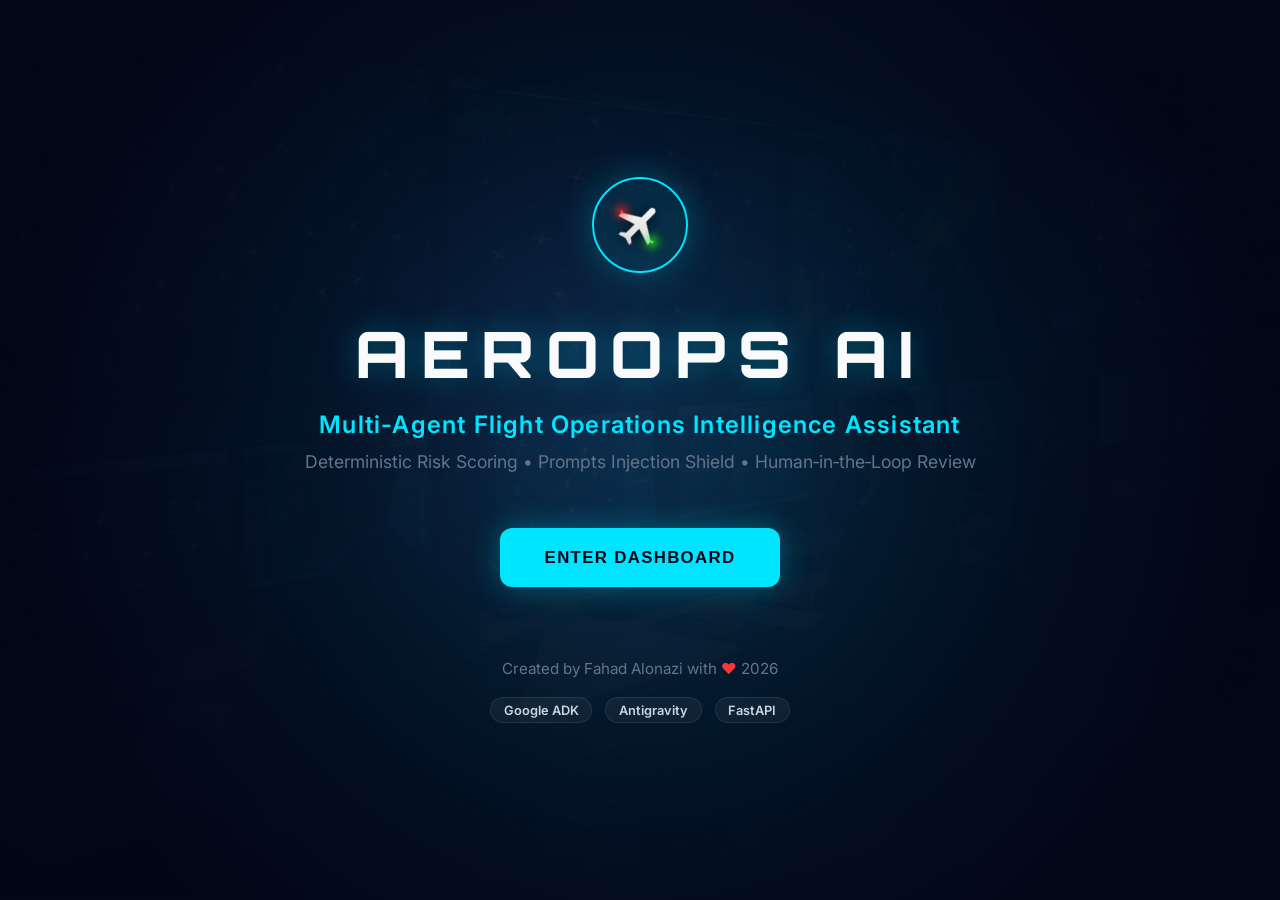
<file: templates_experimental/index.html>
<!DOCTYPE html>
<html lang="en">
<head>
    <meta charset="UTF-8">
    <meta name="viewport" content="width=device-width, initial-scale=1.0">
    <title>AeroOps AI - Futuristic Control Center</title>
    <link rel="stylesheet" href="/static_experimental/style.css">
    <link href="https://fonts.googleapis.com/css2?family=Inter:wght@400;500;600;700;800&family=JetBrains+Mono:wght@400;500;700&family=Orbitron:wght@700;800;900&display=swap" rel="stylesheet">
    <link rel="icon" href="/static/images/favicon.png" type="image/png">
</head>
<body>

    <!-- VIEW 1: Title Screen / Landing Slide -->
    <section id="view-title" class="view-section active">
        <div class="glow-container">
            <div class="glow-orb main-orb"></div>
            <div class="glow-orb secondary-orb"></div>
        </div>
        <div class="title-content">
            <div class="logo-wrapper">
                <div class="logo-icon">
                    <div class="logo-plane">
                        <svg class="airplane-svg" xmlns="http://www.w3.org/2000/svg" viewBox="0 0 24 24">
                            <defs>
                                <linearGradient id="plane-gradient-logo" x1="0%" y1="0%" x2="100%" y2="100%">
                                    <stop offset="0%" stop-color="#ffffff" />
                                    <stop offset="60%" stop-color="#e6e6e6" />
                                    <stop offset="100%" stop-color="#cccccc" />
                                </linearGradient>
                            </defs>
                            <path d="M21 16v-2l-8-5V3.5c0-.83-.67-1.5-1.5-1.5S10 2.67 10 3.5V9l-8 5v2l8-2.5V19l-2 1.5V22l3.5-1 3.5 1v-1.5L13 19v-5.5l8 2.5z" fill="url(#plane-gradient-logo)" />
                        </svg>
                        <div class="nav-light red-light"></div>
                        <div class="nav-light green-light"></div>
                    </div>
                </div>
            </div>
            <h1>AEROOPS AI</h1>
            <p class="subtitle">Multi-Agent Flight Operations Intelligence Assistant</p>
            <p class="desc">Deterministic Risk Scoring • Prompts Injection Shield • Human‑in‑the‑Loop Review</p>
            
            <button id="btn-enter" class="btn btn-primary">ENTER DASHBOARD</button>
            
            <div class="credits">
                <span>Created by Fahad Alonazi with <span class="heart-beat">❤️</span> 2026</span>
                <span class="tech-stack-badges">
                    <span class="badge">Google ADK</span>
                    <span class="badge">Antigravity</span>
                    <span class="badge">FastAPI</span>
                </span>
            </div>
        </div>
    </section>

    <!-- VIEW 2: Dashboard Overview Slide (Gauges Screen) -->
    <section id="view-dashboard" class="view-section">
        <header class="dashboard-header">
            <button id="btn-back-title" class="btn btn-secondary">← Start Page</button>
            <div class="header-center">
                <h2>FUTURISTIC CONTROL CENTER DASHBOARD</h2>
                <p class="header-sub">REAL-TIME RISK & STATUS MONITORING</p>
            </div>
            <div style="width: 100px;"></div> <!-- Spacer to center the title -->
        </header>

        <div class="dashboard-content">
            <!-- 5 Glowing Gauges Row -->
            <div class="gauges-container">
                <!-- LOW RISK GAUGE -->
                <div class="gauge-card low" data-target="low">
                    <div class="gauge-outer-circle">
                        <div class="gauge-inner-circle">
                            <svg class="gauge-svg-icon" viewBox="0 0 24 24">
                                <path fill="currentColor" d="M12,1L3,5V11C3,16.55 6.84,21.74 12,23C17.16,21.74 21,16.55 21,11V5L12,1M10,17L6,13L7.41,11.59L10,14.17L16.59,7.58L18,9L10,17Z" />
                            </svg>
                        </div>
                    </div>
                    <span class="gauge-label">LOW RISK</span>
                </div>

                <!-- MEDIUM RISK GAUGE -->
                <div class="gauge-card medium" data-target="medium">
                    <div class="gauge-outer-circle">
                        <div class="gauge-inner-circle">
                            <svg class="gauge-svg-icon" viewBox="0 0 24 24">
                                <path fill="currentColor" d="M12,2L1,21H23L12,2M12,6L19.8,19H4.2L12,6M11,10V14H13V10H11M11,16V18H13V16H11Z" />
                            </svg>
                        </div>
                    </div>
                    <span class="gauge-label">MEDIUM RISK</span>
                </div>

                <!-- HIGH RISK GAUGE -->
                <div class="gauge-card high" data-target="high">
                    <div class="gauge-outer-circle">
                        <div class="gauge-inner-circle">
                            <svg class="gauge-svg-icon" viewBox="0 0 24 24">
                                <path fill="currentColor" d="M12,2L1,21H23L12,2M12,6L19.8,19H4.2L12,6M11,10V14H13V10H11M11,16V18H13V16H11Z" />
                            </svg>
                        </div>
                    </div>
                    <span class="gauge-label">HIGH RISK</span>
                </div>

                <!-- SECURITY SHIELD GAUGE -->
                <div class="gauge-card security" data-target="security">
                    <div class="gauge-outer-circle">
                        <div class="gauge-inner-circle">
                            <svg class="gauge-svg-icon" viewBox="0 0 24 24">
                                <path fill="currentColor" d="M12,1L3,5V11C3,16.55 6.84,21.74 12,23C17.16,21.74 21,16.55 21,11V5L12,1M12,7L13.8,10.8L18,11.3L14.8,14.1L15.8,18.2L12,16L8.2,18.2L9.2,14.1L6,11.3L10.2,10.8L12,7Z" />
                            </svg>
                        </div>
                    </div>
                    <span class="gauge-label">SECURITY SHIELD</span>
                </div>

                <!-- INVALID INPUT GAUGE -->
                <div class="gauge-card invalid" data-target="invalid">
                    <div class="gauge-outer-circle">
                        <div class="gauge-inner-circle">
                            <svg class="gauge-svg-icon" viewBox="0 0 24 24">
                                <path fill="currentColor" d="M12,2C6.47,2 2,6.47 2,12C2,17.53 6.47,22 12,22C17.53,22 22,17.53 22,12C22,6.47 17.53,2 12,2M12,4C16.41,4 20,7.59 20,12C20,13.82 19.39,15.5 18.37,16.83L7.17,5.63C8.5,4.61 10.18,4 12,4M12,20C7.59,20 4,16.41 4,12C4,10.18 4.61,8.5 5.63,7.17L16.83,18.37C15.5,19.39 13.82,20 12,20Z" />
                            </svg>
                        </div>
                    </div>
                    <span class="gauge-label">INVALID INPUT</span>
                </div>
            </div>

            <!-- Form Drawer (Appears when gauge is clicked) -->
            <div id="form-drawer" class="form-drawer-panel hidden">
                <div class="drawer-header">
                    <h3>Flight Details Configuration</h3>
                    <p>Parameters pre-loaded from selected scenario. You can review and execute the workflow.</p>
                </div>
                
                <form id="scenario-form" onsubmit="return false;">
                    <div class="form-grid">
                        <div class="form-group">
                            <label for="flight_number">Flight Number</label>
                            <input type="text" id="flight_number" name="flight_number" required />
                        </div>
                        <div class="form-group">
                            <label for="origin_airport">Origin Airport</label>
                            <input type="text" id="origin_airport" name="origin_airport" required />
                        </div>
                        <div class="form-group">
                            <label for="destination_airport">Destination Airport</label>
                            <input type="text" id="destination_airport" name="destination_airport" required />
                        </div>
                        <div class="form-group">
                            <label for="scheduled_time">Scheduled Time UTC</label>
                            <input type="text" id="scheduled_time" name="scheduled_time" required />
                        </div>
                    </div>

                    <div class="form-group full-width">
                        <label for="notam_text">NOTAM Custom Text</label>
                        <textarea id="notam_text" name="notam_text" rows="2"></textarea>
                    </div>

                    <div class="form-group full-width">
                        <label for="weather_text">Weather METAR Text</label>
                        <textarea id="weather_text" name="weather_text" rows="2"></textarea>
                    </div>

                    <div class="form-group full-width">
                        <label for="operational_notes">Operational Notes</label>
                        <textarea id="operational_notes" name="operational_notes" rows="2"></textarea>
                    </div>

                    <div class="form-actions">
                        <button type="button" id="btn-run-analysis" class="btn btn-primary">RUN ANALYSIS</button>
                        <div id="run-loader" class="loader hidden">
                            <div class="spinner"></div>
                            <span>Analyzing operational parameters...</span>
                        </div>
                    </div>
                </form>
            </div>
        </div>

        <div class="footer-center">STATUS INDICATORS | INTERACTIVE DEMO</div>
    </section>

    <!-- VIEW 3: Dedicated Scenario / Detail Slide (Results) -->
    <section id="view-detail" class="view-section">
        <header class="detail-header">
            <button id="btn-back-dashboard" class="btn btn-secondary">← Back to Dashboard</button>
            <h2 id="detail-header-title">Scenario Analysis</h2>
        </header>

        <div class="detail-container">
            <div class="slide-representation-card card">
                <div class="slide-header-row">
                    <div class="slide-title-group">
                        <span class="slide-badge" id="slide-category-badge">OPERATIONS</span>
                        <h3 id="slide-title">LOW Risk Scenario Analysis</h3>
                    </div>
                    <div class="flight-route-pill">
                        <span id="slide-flight-num">SV1200</span>: <span id="slide-flight-route">RUH → JED</span>
                    </div>
                </div>

                <!-- Custom SVG Arch Gauge & Badges Grid -->
                <div class="results-visual-row">
                    <!-- SVG Gauge -->
                    <div class="gauge-visualization-box">
                        <div class="arch-gauge-wrapper">
                            <svg class="arch-gauge-svg" width="220" height="180" viewBox="0 0 200 160">
                                <!-- Background Track -->
                                <path class="gauge-track" d="M 30,140 A 80,80 0 1,1 170,140" fill="none" stroke="#1e293b" stroke-width="12" stroke-linecap="round" />
                                
                                <!-- Glow Path (Blurred) -->
                                <path id="gauge-glow-path" class="gauge-progress-low" d="M 30,140 A 80,80 0 1,1 170,140" fill="none" stroke="currentColor" stroke-width="12" stroke-linecap="round" style="filter: blur(6px); opacity: 0.85; transition: stroke-dashoffset 1s ease-in-out;" />
                                
                                <!-- Active Colored Progress Path -->
                                <path id="gauge-progress-path" class="gauge-progress-low" d="M 30,140 A 80,80 0 1,1 170,140" fill="none" stroke="currentColor" stroke-width="12" stroke-linecap="round" style="transition: stroke-dashoffset 1s ease-in-out;" />
                                
                                <!-- Needle -->
                                <g id="gauge-needle" class="needle-group">
                                    <line class="needle-line" x1="100" y1="100" x2="100" y2="35" stroke="currentColor" stroke-width="4" stroke-linecap="round" />
                                    <circle class="needle-center" cx="100" cy="100" r="10" fill="#040e1a" stroke="currentColor" stroke-width="4" />
                                </g>
                            </svg>
                            <!-- Text Score display inside gauge -->
                            <div class="gauge-text-display">
                                <span id="slide-risk-score" class="gauge-score-value">10</span>
                                <span class="gauge-score-label">/ 100 • RISK SCORE</span>
                            </div>
                        </div>
                    </div>

                    <!-- Badges -->
                    <div class="badges-status-box">
                        <div class="result-badge-card">
                            <span class="badge-label">RISK LEVEL</span>
                            <span id="slide-risk-level" class="level-badge low">LOW</span>
                        </div>
                        <div class="result-badge-card">
                            <span class="badge-label">RECOMMENDED ACTION</span>
                            <span id="slide-recommended-action" class="action-badge proceed">PROCEED</span>
                        </div>
                    </div>
                </div>

                <!-- Offline Flight Map -->
                <div class="slide-map-section">
                    <div class="map-track">
                        <span id="map-origin-label" class="map-station">RUH</span>
                        <div class="track-line">
                            <div id="map-track-progress" class="track-progress"></div>
                            <div id="map-plane-icon" class="track-plane">
                                <svg class="airplane-svg" xmlns="http://www.w3.org/2000/svg" viewBox="0 0 24 24">
                                    <defs>
                                        <linearGradient id="plane-gradient" x1="0%" y1="0%" x2="100%" y2="100%">
                                            <stop offset="0%" stop-color="#ffffff" />
                                            <stop offset="60%" stop-color="#e6e6e6" />
                                            <stop offset="100%" stop-color="#cccccc" />
                                        </linearGradient>
                                    </defs>
                                    <path class="plane-body" d="M21 16v-2l-8-5V3.5c0-.83-.67-1.5-1.5-1.5S10 2.67 10 3.5V9l-8 5v2l8-2.5V19l-2 1.5V22l3.5-1 3.5 1v-1.5L13 19v-5.5l8 2.5z"/>
                                </svg>
                                <div class="nav-light red-light"></div>
                                <div class="nav-light green-light"></div>
                            </div>
                        </div>
                        <span id="map-dest-label" class="map-station">JED</span>
                    </div>
                </div>

                <!-- Summaries Grid -->
                <div class="slide-summaries-grid">
                    <div class="summary-block notam-block">
                        <h4><span class="block-icon">📄</span> NOTAM ANALYSIS SUMMARY</h4>
                        <div class="summary-content">
                            <p id="slide-notam-summary">No critical NOTAMs identified.</p>
                        </div>
                    </div>
                    
                    <div class="summary-block weather-block">
                        <h4><span class="block-icon">🌤️</span> WEATHER HAZARDS SUMMARY</h4>
                        <div class="summary-content">
                            <p id="slide-weather-summary">Clear weather, light winds.</p>
                        </div>
                    </div>
                </div>

                <!-- Final Operational Briefing -->
                <div class="slide-briefing-block">
                    <h4>FINAL BRIEFING & DECISION SUMMARY</h4>
                    <pre id="slide-final-briefing" class="briefing-content">Briefing text goes here...</pre>
                </div>

                <!-- Human-in-the-Loop Override Panel -->
                <div class="human-review-status-card hidden" id="slide-human-review-panel">
                    <div class="review-status-header">
                        <span class="review-badge">HUMAN-IN-THE-LOOP</span>
                        <h4 id="slide-review-header-title">Dispatcher Review Required</h4>
                    </div>
                    <div class="review-status-details">
                        <div class="review-detail-item">
                            <span class="detail-label">Status:</span>
                            <span class="detail-val status-override" id="slide-review-status-override">Pending Manual Signoff</span>
                        </div>
                        <div class="review-actions" id="slide-review-actions">
                            <button type="button" class="btn btn-primary btn-sm" id="btn-approve">Approve</button>
                            <button type="button" class="btn btn-secondary btn-sm" id="btn-reject">Reject</button>
                        </div>
                        <div class="review-detail-item hidden" id="slide-review-comments-block">
                            <span class="detail-label">Reviewer Comments:</span>
                            <span class="detail-val comment-val" id="slide-reviewer-comments">APPROVE</span>
                        </div>
                    </div>
                </div>
            </div>
        </div>
        <div class="footer-credits">© Fahad Alonazi with <span class="heart-beat">❤️</span> 2026 • AeroOps AI Dispatch Control</div>
    </section>

    <script src="/static_experimental/main.js"></script>
</body>
</html>
</file>
<file: static_experimental/style.css>
/* CSS for AeroOps AI Futuristic Control Center V2 */

:root {
    --bg-primary: #020617;
    /* Slate-950 black-blue */
    --bg-card: rgba(15, 23, 42, 0.65);
    /* Translucent glass card */
    --bg-input: rgba(30, 41, 59, 0.4);
    --border-color: rgba(255, 255, 255, 0.08);
    --text-primary: #f8fafc;
    --text-secondary: #cbd5e1;
    --text-muted: #64748b;

    /* Gauge Colors */
    --low-color: #2ee59d;
    /* Vibrant Neon Green */
    --medium-color: #ff9f00;
    /* Vibrant Neon Orange */
    --high-color: #ff3b30;
    /* Vibrant Neon Red */
    --security-color: #b026ff;
    /* Vibrant Neon Purple */
    --invalid-color: #8e8e93;
    /* Vibrant Neon Slate */
    --cyan-theme: #00e5ff;
    /* High-vibrancy Cyber Cyan */

    --transition-speed: 0.3s;
}

* {
    box-sizing: border-box;
    margin: 0;
    padding: 0;
}

body {
    background: linear-gradient(rgba(2, 6, 23, 0.88), rgba(2, 6, 23, 0.88)), url('control_room.jpg') no-repeat center center fixed;
    background-size: cover;
    color: var(--text-primary);
    font-family: 'Inter', sans-serif;
    min-height: 100vh;
    overflow-x: hidden;
    display: flex;
    flex-direction: column;
}

/* Base View Layout */
.view-section {
    display: none;
    opacity: 0;
    transform: translateY(20px);
    transition: opacity var(--transition-speed) ease, transform var(--transition-speed) ease;
    padding: 2.5rem;
    min-height: 100vh;
    width: 100%;
}

.view-section.active {
    display: flex;
    flex-direction: column;
    opacity: 1;
    transform: translateY(0);
}

/* ========================================================
   VIEW 1: Title Screen / Landing Page
   ======================================================== */
#view-title {
    justify-content: center;
    align-items: center;
    text-align: center;
    background: radial-gradient(circle at center, rgba(8, 47, 73, 0.6) 0%, rgba(2, 6, 23, 0.9) 80%);
}

.glow-container {
    position: absolute;
    width: 100%;
    height: 100%;
    overflow: hidden;
    top: 0;
    left: 0;
    z-index: 0;
    pointer-events: none;
}

.glow-orb {
    position: absolute;
    border-radius: 50%;
    filter: blur(120px);
    opacity: 0.12;
}

.main-orb {
    width: 600px;
    height: 600px;
    background: radial-gradient(circle, var(--cyan-theme) 0%, transparent 70%);
    top: 50%;
    left: 50%;
    transform: translate(-50%, -50%);
}

.secondary-orb {
    width: 400px;
    height: 400px;
    background: radial-gradient(circle, var(--security-color) 0%, transparent 70%);
    top: 20%;
    left: 30%;
}

.title-content {
    position: relative;
    z-index: 1;
    max-width: 900px;
}

.logo-wrapper {
    width: 96px;
    height: 96px;
    border-radius: 50%;
    background: rgba(6, 182, 212, 0.1);
    border: 2px solid var(--cyan-theme);
    display: flex;
    justify-content: center;
    align-items: center;
    margin: 0 auto 2.5rem;
    box-shadow: 0 0 35px rgba(6, 182, 212, 0.35);
}

.logo-icon {
    display: flex;
    justify-content: center;
    align-items: center;
    width: 100%;
    height: 100%;
}

.logo-plane {
    position: relative;
    width: 52px;
    height: 52px;
    transform: rotate(45deg);
    filter: drop-shadow(0 0 6px rgba(0, 0, 0, 0.65));
}

.title-content h1 {
    font-family: 'Orbitron', sans-serif;
    font-size: 4rem;
    font-weight: 800;
    letter-spacing: 0.18em;
    color: var(--text-primary);
    text-shadow: 0 0 30px rgba(6, 182, 212, 0.4);
    margin-bottom: 1rem;
}

.title-content .subtitle {
    font-size: 1.5rem;
    color: var(--cyan-theme);
    margin-bottom: 0.8rem;
    font-weight: 600;
    letter-spacing: 0.05em;
}

.title-content .desc {
    font-size: 1.1rem;
    color: var(--text-muted);
    margin-bottom: 3.5rem;
}

.credits {
    margin-top: 4.5rem;
    display: flex;
    flex-direction: column;
    align-items: center;
    gap: 1.2rem;
    font-size: 0.95rem;
    color: var(--text-muted);
}

.heart-beat {
    display: inline-block;
    color: #ff3333;
    animation: heartbeat 1.2s infinite ease-in-out;
    transform-origin: center;
}

@keyframes heartbeat {
    0% { transform: scale(1); }
    14% { transform: scale(1.3); }
    28% { transform: scale(1); }
    42% { transform: scale(1.3); }
    70% { transform: scale(1); }
}

.tech-stack-badges {
    display: flex;
    gap: 0.8rem;
}

.badge {
    background: rgba(255, 255, 255, 0.05);
    border: 1px solid var(--border-color);
    padding: 0.3rem 0.8rem;
    border-radius: 20px;
    font-size: 0.8rem;
    font-weight: 600;
    color: var(--text-secondary);
}

/* Buttons */
.btn {
    display: inline-block;
    padding: 1.2rem 2.8rem;
    font-size: 1.05rem;
    font-weight: 700;
    border-radius: 12px;
    border: none;
    cursor: pointer;
    transition: transform 0.15s ease, background 0.2s ease, box-shadow 0.2s ease;
    letter-spacing: 0.08em;
    text-transform: uppercase;
}

.btn-primary {
    background-color: var(--cyan-theme);
    color: #020617;
    box-shadow: 0 0 30px rgba(6, 182, 212, 0.4);
}

.btn-primary:hover {
    background-color: #22d3ee;
    box-shadow: 0 0 45px rgba(6, 182, 212, 0.6);
    transform: translateY(-2px);
}

.btn-secondary {
    background-color: rgba(255, 255, 255, 0.05);
    color: var(--text-primary);
    border: 1px solid var(--border-color);
    padding: 0.75rem 1.5rem;
    font-size: 0.9rem;
    border-radius: 8px;
    letter-spacing: 0.05em;
}

.btn-secondary:hover {
    background-color: rgba(255, 255, 255, 0.1);
    transform: translateY(-1px);
}

/* ========================================================
   VIEW 2: Dashboard Overview & Circular Gauges
   ======================================================== */
.dashboard-header {
    display: flex;
    justify-content: space-between;
    align-items: center;
    border-bottom: 1px solid var(--border-color);
    padding-bottom: 1.5rem;
    margin-bottom: 2.5rem;
}

.header-center {
    text-align: center;
    flex: 1;
}

.header-center h2 {
    font-family: 'Orbitron', sans-serif;
    font-size: 2.2rem;
    font-weight: 800;
    color: var(--text-primary);
    letter-spacing: 0.05em;
    text-shadow: 0 0 15px rgba(6, 182, 212, 0.4);
}

.header-sub {
    font-size: 1rem;
    font-weight: 600;
    letter-spacing: 0.18em;
    color: var(--text-secondary);
    margin-top: 0.4rem;
    text-transform: uppercase;
}

.dashboard-content {
    display: flex;
    flex-direction: column;
    gap: 3rem;
    align-items: center;
    flex: 1;
    width: 100%;
    max-width: 1200px;
    margin: 0 auto;
}

/* 5 Gauges Row */
.gauges-container {
    display: flex;
    justify-content: space-between;
    align-items: center;
    width: 100%;
    gap: 1.5rem;
    padding: 1.5rem 0;
}

.gauge-card {
    display: flex;
    flex-direction: column;
    align-items: center;
    gap: 1.2rem;
    cursor: pointer;
    transition: transform var(--transition-speed) cubic-bezier(0.4, 0, 0.2, 1);
    flex: 1;
}

.gauge-outer-circle {
    width: 150px;
    height: 150px;
    border-radius: 50%;
    display: flex;
    justify-content: center;
    align-items: center;
    background: #020617;
    position: relative;
    border: 3px solid transparent;
    transition: box-shadow var(--transition-speed) ease, border-color var(--transition-speed) ease, transform var(--transition-speed) ease;
}

.gauge-outer-circle::before {
    content: '';
    position: absolute;
    top: -8px;
    left: -8px;
    right: -8px;
    bottom: -8px;
    border-radius: 50%;
    border: 1px solid rgba(255, 255, 255, 0.03);
    pointer-events: none;
}

.gauge-inner-circle {
    width: 116px;
    height: 116px;
    border-radius: 50%;
    background: rgba(15, 23, 42, 0.8);
    border: 1px solid rgba(255, 255, 255, 0.05);
    display: flex;
    justify-content: center;
    align-items: center;
    transition: background var(--transition-speed) ease;
}

.gauge-svg-icon {
    width: 50px;
    height: 50px;
    transition: transform var(--transition-speed) ease;
}

.gauge-label {
    font-family: 'Orbitron', sans-serif;
    font-size: 0.95rem;
    font-weight: 700;
    letter-spacing: 0.08em;
    text-align: center;
    transition: text-shadow var(--transition-speed) ease;
}

/* Color Configurations */
/* LOW RISK (Green) */
.gauge-card.low {
    color: var(--low-color);
}

.gauge-card.low .gauge-outer-circle {
    border-color: rgba(16, 185, 129, 0.4);
    box-shadow: 0 0 20px rgba(16, 185, 129, 0.25);
}

.gauge-card.low:hover .gauge-outer-circle {
    border-color: var(--low-color);
    box-shadow: 0 0 35px rgba(16, 185, 129, 0.6);
}

/* MEDIUM RISK (Orange) */
.gauge-card.medium {
    color: var(--medium-color);
}

.gauge-card.medium .gauge-outer-circle {
    border-color: rgba(245, 158, 11, 0.4);
    box-shadow: 0 0 20px rgba(245, 158, 11, 0.25);
}

.gauge-card.medium:hover .gauge-outer-circle {
    border-color: var(--medium-color);
    box-shadow: 0 0 35px rgba(245, 158, 11, 0.6);
}

/* HIGH RISK (Red) */
.gauge-card.high {
    color: var(--high-color);
}

.gauge-card.high .gauge-outer-circle {
    border-color: rgba(239, 68, 68, 0.4);
    box-shadow: 0 0 20px rgba(239, 68, 68, 0.25);
}

.gauge-card.high:hover .gauge-outer-circle {
    border-color: var(--high-color);
    box-shadow: 0 0 35px rgba(239, 68, 68, 0.6);
}

/* SECURITY SHIELD (Purple) */
.gauge-card.security {
    color: var(--security-color);
}

.gauge-card.security .gauge-outer-circle {
    border-color: rgba(168, 85, 247, 0.4);
    box-shadow: 0 0 20px rgba(168, 85, 247, 0.25);
}

.gauge-card.security:hover .gauge-outer-circle {
    border-color: var(--security-color);
    box-shadow: 0 0 35px rgba(168, 85, 247, 0.6);
}

/* INVALID INPUT (Slate) */
.gauge-card.invalid {
    color: var(--invalid-color);
}

.gauge-card.invalid .gauge-outer-circle {
    border-color: rgba(100, 116, 139, 0.4);
    box-shadow: 0 0 20px rgba(100, 116, 139, 0.25);
}

.gauge-card.invalid:hover .gauge-outer-circle {
    border-color: var(--invalid-color);
    box-shadow: 0 0 35px rgba(100, 116, 139, 0.6);
}

/* Interactive Hover Scales */
.gauge-card:hover {
    transform: translateY(-5px);
}

.gauge-card:hover .gauge-svg-icon {
    transform: scale(1.1);
}

.gauge-card:hover .gauge-label {
    text-shadow: 0 0 8px currentColor;
}

/* Active Selected Indicator Gauge */
.gauge-card.selected .gauge-outer-circle {
    transform: scale(1.05);
    border-width: 4px;
}

.gauge-card.selected.low .gauge-outer-circle {
    border-color: var(--low-color);
    box-shadow: 0 0 45px rgba(16, 185, 129, 0.8);
}

.gauge-card.selected.medium .gauge-outer-circle {
    border-color: var(--medium-color);
    box-shadow: 0 0 45px rgba(245, 158, 11, 0.8);
}

.gauge-card.selected.high .gauge-outer-circle {
    border-color: var(--high-color);
    box-shadow: 0 0 45px rgba(239, 68, 68, 0.8);
}

.gauge-card.selected.security .gauge-outer-circle {
    border-color: var(--security-color);
    box-shadow: 0 0 45px rgba(168, 85, 247, 0.8);
}

.gauge-card.selected.invalid .gauge-outer-circle {
    border-color: var(--invalid-color);
    box-shadow: 0 0 45px rgba(100, 116, 139, 0.8);
}


/* Form Drawer Panel (Fades in) */
.form-drawer-panel {
    background: var(--bg-card);
    border: 1px solid var(--border-color);
    border-radius: 16px;
    padding: 2.2rem;
    backdrop-filter: blur(15px);
    width: 100%;
    max-width: 900px;
    box-shadow: 0 15px 40px rgba(0, 0, 0, 0.5), inset 0 0 25px rgba(255, 255, 255, 0.02);
    animation: slideUpFade 0.4s ease-out;
}

@keyframes slideUpFade {
    from {
        opacity: 0;
        transform: translateY(15px);
    }

    to {
        opacity: 1;
        transform: translateY(0);
    }
}

.drawer-header {
    border-bottom: 1px solid var(--border-color);
    padding-bottom: 1rem;
    margin-bottom: 1.5rem;
}

.drawer-header h3 {
    font-size: 1.3rem;
    color: var(--cyan-theme);
    font-weight: 700;
}

.drawer-header p {
    font-size: 0.88rem;
    color: var(--text-muted);
    margin-top: 0.2rem;
}

/* Prefilled Form Styling */
#scenario-form {
    display: flex;
    flex-direction: column;
    gap: 1.2rem;
}

.form-grid {
    display: grid;
    grid-template-columns: 1fr 1fr;
    gap: 1.2rem;
}

.form-group {
    display: flex;
    flex-direction: column;
    gap: 0.5rem;
}

.form-group.full-width {
    grid-column: span 2;
}

.form-group label {
    font-size: 0.8rem;
    font-weight: 700;
    color: var(--text-secondary);
    letter-spacing: 0.05em;
    text-transform: uppercase;
}

.form-group input,
.form-group textarea {
    background-color: var(--bg-input);
    border: 1px solid var(--border-color);
    color: var(--text-primary);
    border-radius: 8px;
    padding: 0.8rem 1rem;
    font-family: 'JetBrains Mono', monospace;
    font-size: 0.92rem;
    transition: border-color 0.25s ease, box-shadow 0.25s ease;
}

.form-group input:focus,
.form-group textarea:focus {
    border-color: var(--cyan-theme);
    box-shadow: 0 0 10px rgba(6, 182, 212, 0.2);
    outline: none;
}

.form-actions {
    display: flex;
    align-items: center;
    gap: 1.5rem;
    margin-top: 0.8rem;
    border-top: 1px solid var(--border-color);
    padding-top: 1.5rem;
}

/* Spinner Loader */
.loader {
    display: flex;
    align-items: center;
    gap: 1rem;
    font-size: 0.95rem;
    color: var(--cyan-theme);
}

.spinner {
    width: 24px;
    height: 24px;
    border: 3px solid rgba(6, 182, 212, 0.15);
    border-top: 3px solid var(--cyan-theme);
    border-radius: 50%;
    animation: spin 1s linear infinite;
}

@keyframes spin {
    0% {
        transform: rotate(0deg);
    }

    100% {
        transform: rotate(360deg);
    }
}

.footer-center {
    font-family: 'Orbitron', sans-serif;
    letter-spacing: 0.15em;
    color: var(--text-muted);
    font-size: 0.88rem;
    margin-top: 1.5rem;
    padding-top: 1rem;
    border-top: 1px solid var(--border-color);
    width: 100%;
    text-align: center;
}

/* ========================================================
   VIEW 3: Dedicated Scenario / Detail Slide (Results)
   ======================================================== */
.detail-header {
    display: flex;
    justify-content: space-between;
    align-items: center;
    border-bottom: 1px solid var(--border-color);
    padding-bottom: 1.2rem;
    margin-bottom: 1.8rem;
}

.detail-header h2 {
    font-size: 1.8rem;
    color: var(--cyan-theme);
}

.detail-container {
    display: flex;
    justify-content: center;
    align-items: center;
    flex: 1;
    width: 100%;
}

/* Slide Representation Card */
.slide-representation-card {
    background: #040e1a;
    /* Cockpit Instrumental navy */
    border: 2px solid rgba(255, 255, 255, 0.08);
    display: flex;
    flex-direction: column;
    gap: 1.5rem;
    padding: 2.2rem;
    position: relative;
    box-shadow: inset 0 0 50px rgba(0, 0, 0, 0.9), 0 15px 40px rgba(0, 0, 0, 0.5);
    border-radius: 20px;
    width: 100%;
    max-width: 960px;
}

.slide-header-row {
    display: flex;
    justify-content: space-between;
    align-items: flex-start;
    border-bottom: 1px solid rgba(255, 255, 255, 0.08);
    padding-bottom: 1.2rem;
}

.slide-title-group {
    display: flex;
    flex-direction: column;
    gap: 0.4rem;
}

.slide-badge {
    font-size: 0.72rem;
    letter-spacing: 0.12em;
    font-weight: 800;
    color: var(--cyan-theme);
    text-transform: uppercase;
}

.slide-representation-card h3 {
    font-size: 1.8rem;
    font-weight: 800;
    color: var(--text-primary);
    letter-spacing: -0.01em;
}

.flight-route-pill {
    font-family: 'JetBrains Mono', monospace;
    background: rgba(255, 255, 255, 0.05);
    border: 1px solid rgba(255, 255, 255, 0.1);
    padding: 0.5rem 1.1rem;
    border-radius: 30px;
    font-weight: 700;
    font-size: 1rem;
    color: var(--text-secondary);
}

/* Custom SVG Gauge visual row */
.results-visual-row {
    display: grid;
    grid-template-columns: 1.2fr 1fr;
    gap: 2rem;
    align-items: center;
    background: rgba(0, 0, 0, 0.15);
    border: 1px solid rgba(255, 255, 255, 0.03);
    border-radius: 16px;
    padding: 1.5rem;
}

/* Arch Gauge */
.gauge-visualization-box {
    display: flex;
    justify-content: center;
    align-items: center;
    background-color: #020617;
    background-image: linear-gradient(rgba(255, 255, 255, 0.015) 1px, transparent 1px),
        linear-gradient(90deg, rgba(255, 255, 255, 0.015) 1px, transparent 1px);
    background-size: 20px 20px;
    background-position: center;
    border-radius: 16px;
    border: 1px solid rgba(255, 255, 255, 0.04);
    padding: 1.5rem;
    width: 100%;
}

.arch-gauge-wrapper {
    position: relative;
    width: 220px;
    height: 180px;
    display: flex;
    justify-content: center;
}

.arch-gauge-svg {
    filter: drop-shadow(0 0 15px rgba(0, 0, 0, 0.6));
}

.gauge-track {
    stroke: #1e293b;
}

/* Dynamically color active stroke */
#gauge-progress-path,
#gauge-glow-path {
    transition: stroke-dashoffset 1s ease-in-out, color 0.5s ease;
}

/* Color values fed through JS */
.gauge-progress-low {
    color: var(--low-color);
}

.gauge-progress-medium {
    color: var(--medium-color);
}

.gauge-progress-high {
    color: var(--high-color);
}

.gauge-progress-security {
    color: var(--security-color);
}

.gauge-progress-invalid {
    color: var(--invalid-color);
}

.needle-group {
    transform-origin: 100px 100px;
    transition: transform 1s cubic-bezier(0.4, 0, 0.2, 1);
    color: currentColor;
}

.needle-line {
    filter: drop-shadow(0 0 8px currentColor);
}

.needle-center {
    filter: drop-shadow(0 0 8px currentColor);
}

.gauge-text-display {
    position: absolute;
    bottom: 6px;
    display: flex;
    flex-direction: column;
    align-items: center;
    width: 100%;
}

.gauge-score-value {
    font-family: 'Orbitron', sans-serif;
    font-size: 2.2rem;
    font-weight: 800;
    line-height: 1;
    color: var(--text-primary);
    text-shadow: 0 0 15px rgba(255, 255, 255, 0.2);
    white-space: nowrap;
}

.gauge-score-label {
    font-family: 'JetBrains Mono', monospace;
    font-size: 0.65rem;
    font-weight: 700;
    color: var(--text-muted);
    letter-spacing: 0.05em;
    margin-top: 0.2rem;
}

/* Status Badges */
.badges-status-box {
    display: flex;
    flex-direction: column;
    gap: 1.5rem;
}

.result-badge-card {
    background: rgba(0, 0, 0, 0.3);
    border: 1px solid rgba(255, 255, 255, 0.03);
    border-radius: 12px;
    padding: 1.1rem;
    display: flex;
    flex-direction: column;
    gap: 0.5rem;
}

.badge-label {
    font-size: 0.72rem;
    font-weight: 700;
    letter-spacing: 0.08em;
    color: var(--text-muted);
    text-transform: uppercase;
}

.level-badge {
    padding: 0.5rem;
    text-align: center;
    border-radius: 8px;
    font-weight: 800;
    font-size: 1.1rem;
    letter-spacing: 0.05em;
}

.level-badge.low {
    background: rgba(16, 185, 129, 0.15);
    border: 1px solid var(--low-color);
    color: var(--low-color);
}

.level-badge.medium {
    background: rgba(245, 158, 11, 0.15);
    border: 1px solid var(--medium-color);
    color: var(--medium-color);
}

.level-badge.high {
    background: rgba(239, 68, 68, 0.15);
    border: 1px solid var(--high-color);
    color: var(--high-color);
}

.action-badge {
    padding: 0.5rem;
    text-align: center;
    border-radius: 8px;
    font-weight: 800;
    font-size: 1.1rem;
    letter-spacing: 0.05em;
}

.action-badge.proceed {
    background: rgba(16, 185, 129, 0.15);
    border: 1px solid var(--low-color);
    color: var(--low-color);
}

.action-badge.re-route {
    background: rgba(245, 158, 11, 0.15);
    border: 1px solid var(--medium-color);
    color: var(--medium-color);
}

.action-badge.hold {
    background: rgba(239, 68, 68, 0.15);
    border: 1px solid var(--high-color);
    color: var(--high-color);
}

.action-badge.cancel {
    background: rgba(100, 116, 139, 0.15);
    border: 1px solid var(--invalid-color);
    color: var(--text-secondary);
}

/* Slide Map Section */
.slide-map-section {
    background: rgba(0, 0, 0, 0.2);
    border-radius: 12px;
    border: 1px solid rgba(255, 255, 255, 0.04);
    padding: 1.5rem;
    display: flex;
    justify-content: center;
}

.map-track {
    display: flex;
    align-items: center;
    width: 90%;
    justify-content: space-between;
    gap: 1.5rem;
}

.map-station {
    font-family: 'JetBrains Mono', monospace;
    font-weight: 800;
    font-size: 1.1rem;
    background: rgba(255, 255, 255, 0.03);
    border: 1px solid rgba(255, 255, 255, 0.1);
    color: var(--text-secondary);
    padding: 0.4rem 1rem;
    border-radius: 6px;
}

.track-line {
    flex: 1;
    height: 4px;
    background: rgba(255, 255, 255, 0.1);
    position: relative;
    border-radius: 2px;
}

.track-progress {
    position: absolute;
    left: 0;
    top: 0;
    height: 100%;
    width: 0%;
    background: var(--cyan-theme);
    border-radius: 2px;
    transition: width 1.5s ease-in-out;
}

.track-plane {
    position: absolute;
    left: 0%;
    top: 50%;
    width: 32px;
    height: 32px;
    transform: translate(-50%, -50%) rotate(90deg);
    filter: drop-shadow(2px 5px 4px rgba(0, 0, 0, 0.5));
    transition: left 1.5s ease-in-out;
}

.airplane-svg {
    width: 100%;
    height: 100%;
}

.plane-body {
    fill: url(#plane-gradient);
}

.nav-light {
    position: absolute;
    width: 3px;
    height: 3px;
    border-radius: 50%;
    pointer-events: none;
}

.red-light {
    bottom: 40%;
    left: 3%;
    background-color: #ff3333;
    box-shadow: 0 0 10px 4px rgba(255, 51, 51, 0.9);
    animation: strobe-flash 1.2s infinite;
}

.green-light {
    bottom: 40%;
    right: 7%;
    background-color: #33ff33;
    box-shadow: 0 0 10px 4px rgba(51, 255, 51, 0.9);
    animation: strobe-flash 1.2s infinite;
}

@keyframes strobe-flash {
    0%, 70%, 100% { opacity: 0.1; }
    74% { opacity: 1; filter: brightness(2); }
    78% { opacity: 0.1; }
    84% { opacity: 1; filter: brightness(2); }
}

/* Summaries Grid */
.slide-summaries-grid {
    display: grid;
    grid-template-columns: 1fr 1fr;
    gap: 1.2rem;
}

.summary-block {
    background: rgba(0, 0, 0, 0.2);
    border: 1px solid rgba(255, 255, 255, 0.03);
    border-radius: 12px;
    padding: 1.1rem;
    display: flex;
    flex-direction: column;
    gap: 0.6rem;
}

.summary-block h4 {
    font-size: 0.8rem;
    font-weight: 700;
    letter-spacing: 0.05em;
    color: var(--text-muted);
    display: flex;
    align-items: center;
    gap: 0.5rem;
}

.block-icon {
    font-size: 1rem;
}

.summary-content {
    font-size: 0.95rem;
    line-height: 1.5;
    color: var(--text-secondary);
}

/* Briefing block */
.slide-briefing-block {
    background: rgba(0, 0, 0, 0.4);
    border: 1px solid rgba(6, 182, 212, 0.15);
    border-radius: 12px;
    padding: 1.2rem;
    display: flex;
    flex-direction: column;
    gap: 0.6rem;
}

.slide-briefing-block h4 {
    font-size: 0.8rem;
    font-weight: 700;
    letter-spacing: 0.05em;
    color: var(--cyan-theme);
}

.briefing-content {
    font-family: 'JetBrains Mono', monospace;
    font-size: 0.9rem;
    line-height: 1.5;
    color: #a7f3d0;
    /* Soft terminal green */
    white-space: pre-wrap;
    word-wrap: break-word;
    overflow-wrap: break-word;
    word-break: normal;
    max-height: 160px;
    overflow-y: auto;
    padding-right: 0.5rem;
}

/* Scrollbars */
.briefing-content::-webkit-scrollbar {
    width: 6px;
}

.briefing-content::-webkit-scrollbar-track {
    background: rgba(0, 0, 0, 0.2);
}

.briefing-content::-webkit-scrollbar-thumb {
    background: rgba(255, 255, 255, 0.1);
    border-radius: 3px;
}

/* Human-in-the-loop Override Panel */
.human-review-status-card {
    background: rgba(239, 68, 68, 0.08);
    border: 1px solid rgba(239, 68, 68, 0.3);
    border-radius: 12px;
    padding: 1rem 1.2rem;
    display: flex;
    flex-direction: column;
    gap: 0.6rem;
}

.review-status-header {
    display: flex;
    align-items: center;
    gap: 0.8rem;
}

.review-badge {
    background: var(--high-color);
    color: #fff;
    font-size: 0.65rem;
    font-weight: 800;
    padding: 0.2rem 0.5rem;
    border-radius: 4px;
    letter-spacing: 0.08em;
}

.review-status-header h4 {
    font-size: 0.95rem;
    font-weight: 700;
    color: var(--text-primary);
}

.review-status-details {
    display: flex;
    gap: 2rem;
    font-size: 0.88rem;
}

.review-detail-item {
    display: flex;
    gap: 0.5rem;
}

.review-actions {
    display: flex;
    gap: 1rem;
    align-items: center;
}

.btn-sm {
    padding: 0.5rem 1rem;
    font-size: 0.85rem;
    border-radius: 6px;
}

#btn-reject {
    background-color: rgba(239, 68, 68, 0.2);
    color: #fecaca;
    border: 1px solid rgba(239, 68, 68, 0.4);
}

#btn-reject:hover {
    background-color: rgba(239, 68, 68, 0.35);
    border-color: rgba(239, 68, 68, 0.6);
    box-shadow: 0 0 15px rgba(239, 68, 68, 0.3);
}

.detail-label {
    color: var(--text-muted);
}

.detail-val {
    font-weight: 600;
}

.status-override {
    color: var(--low-color);
}

.status-override.rejected {
    color: var(--high-color);
}

.comment-val {
    color: var(--text-secondary);
    font-family: 'JetBrains Mono', monospace;
}

.footer-credits {
    text-align: center;
    margin-top: auto;
    padding-top: 2rem;
    font-size: 0.88rem;
    color: var(--text-muted);
    opacity: 0.8;
}

/* Helpers */
.hidden {
    display: none !important;
}

/* Responsive */
@media (max-width: 1000px) {
    .gauges-container {
        flex-wrap: wrap;
        justify-content: center;
    }

    .form-grid {
        grid-template-columns: 1fr;
    }

    .form-group.full-width {
        grid-column: span 1;
    }

    .results-visual-row {
        grid-template-columns: 1fr;
    }
}
</file>
